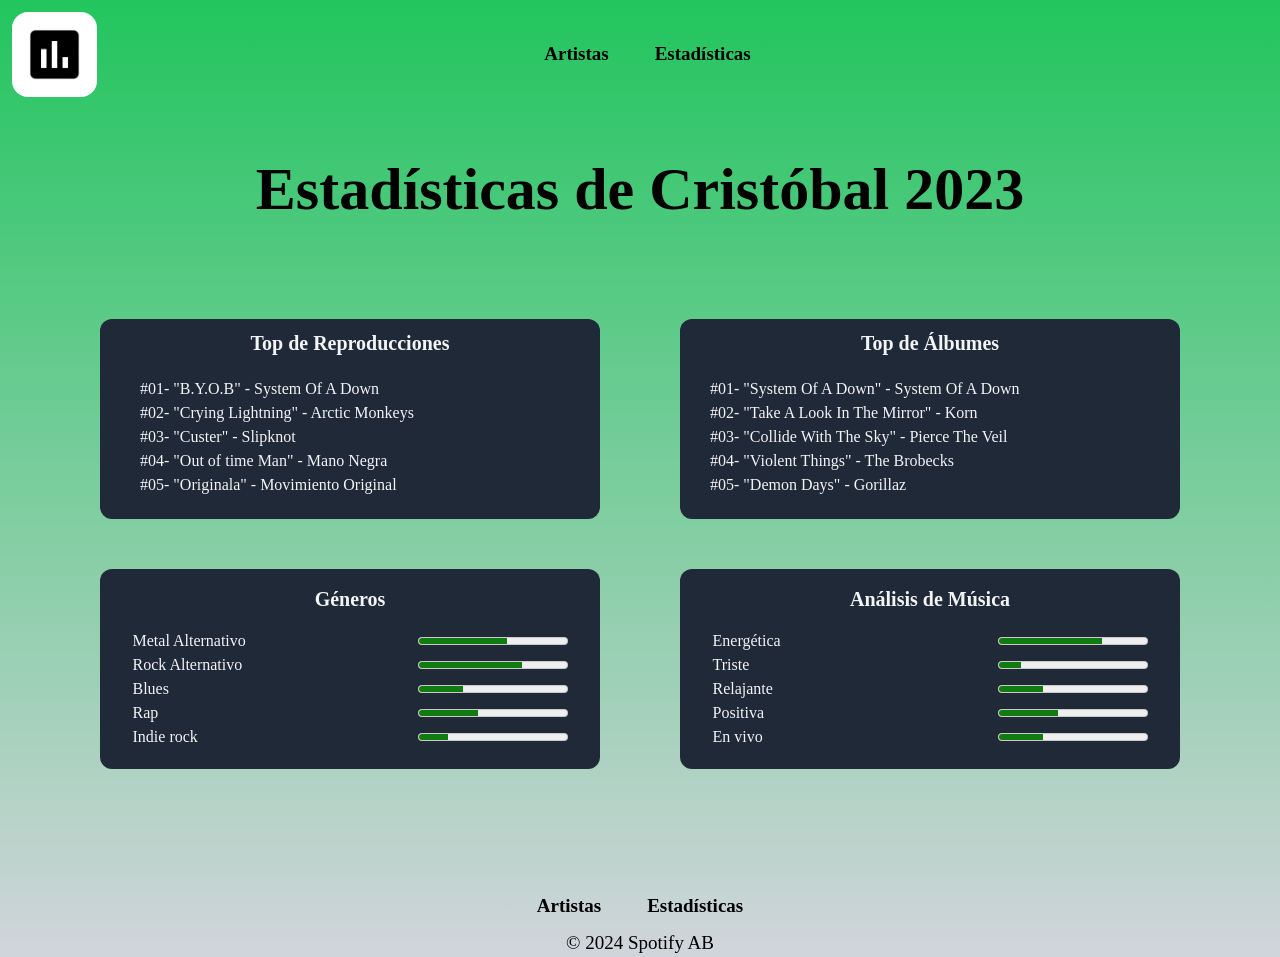
<file: codigo/estadisticas.html>
<!DOCTYPE html>
<html lang="en">
<head>
    <meta charset="UTF-8">
    <meta name="viewport" content="width=device-width, initial-scale=1.0">
    <link rel="stylesheet" href="./output.css">
    <link href="https://unpkg.com/aos@2.3.1/dist/aos.css" rel="stylesheet">
    <script src="https://unpkg.com/aos@2.3.1/dist/aos.js"></script>
    <link rel="icon" type="image/jpg" href="./../Imagenes/Logo.png"/>
    <link rel="stylesheet" href="https://cdnjs.cloudflare.com/ajax/libs/animate.css/4.1.1/animate.min.css"/>
    <link rel="stylesheet" type="text/css" href="https://csshake.surge.sh/csshake.min.css">
    
    
    <title>Proyecto Tailwind CSS</title>
</head>
<body class= "w-[100%] h-[auto]  font-mtsr bg-gradient-to-t from-gray-300 to-green-500 ">
    
    <nav class=" w-[100%] flex justify-between items-center">
        <div>
            <img class="w-[60px] animate__animated animate__flip md:w-[75px] lg:w-[85px] bg-white rounded-2xl m-3" src="./../Imagenes/Logo.png" alt="Logo ">
        </div>

        <div class= "flex justify-end lg:m-0 lg:justify-center font-bold w-[100%] absolute items-center animate__animated animate__backInDown">
            <a href="./../index.html" class="hover:text-gray-200 hover:bg-slate-900 rounded-full p-2 text-[14px] sm:text-[15px]  md:text-[17px] lg:text-[19px] lg:mx-[15px] shake-slow shake-freeze">Artistas</a>
            <a href="./estadisticas.html" class="hover:text-gray-200 hover:bg-slate-900 rounded-full mr-5 lg:mr-0 p-2 text-[14px] sm:text-[15px]  md:text-[17px] lg:text-[19px] lg:mx-[15px] shake-slow shake-freeze">Estadísticas</a>
        </div>
    </nav>

    <header class="w-[100%] text-center">
        <h1 class="text-2xl my-[50px] font-bold sm:text-3xl md:text-4xl lg:text-5xl xl:text-6xl xl:mt-[50px]">Estadísticas de Cristóbal 2023</h1>
    </header>
    
    <main class="w-[100%] grid place-items-center lg:grid-cols-2 gap-8 lg:mt-[100px] xl:gap-x-[80px] xl:gap-y-[50px]">   
        <div class="w-[95%] sm:w-[500px] lg:w-[470px] xl:w-[500px] h-[200px] bg-gray-800 rounded-xl flex flex-col items-center lg:items-start xl:place-self-end">
            <h2 class="text-gray-100 my-4 font-bold lg:text-center lg:w-[100%] lg:m-0 lg:mt-[10px] lg:text-xl">Top de Reproducciones</h2>
            <ul class="text-gray-100  lg:flex lg:flex-col lg:items-start lg:ml-[40px] lg:w-[100%] lg:m-0 lg:mt-[20px]">
                <li><a href="https://open.spotify.com/intl-es/track/0EYOdF5FCkgOJJla8DI2Md" target="_blank" class="hover:text-gray-400" rel="noopener noreferrer">#01- "B.Y.O.B" - System Of A Down</a></li>
                <li><a href="https://open.spotify.com/intl-es/track/6wVWJl64yoTzU27EI8ep20" target="_blank" class="hover:text-gray-400" rel="noopener noreferrer">#02- "Crying Lightning" - Arctic Monkeys</a></li>
                <li><a href="https://open.spotify.com/intl-es/track/3GiJq4AQK7324mfIQbpiTf" target="_blank" class="hover:text-gray-400" rel="noopener noreferrer">#03- "Custer" - Slipknot</a></li>
                <li><a href="https://open.spotify.com/intl-es/track/78PMpYDvjGiZdgwLsKizPS" target="_blank" class="hover:text-gray-400" rel="noopener noreferrer">#04- "Out of time Man" - Mano Negra</a></li>
                <li><a href="https://open.spotify.com/intl-es/track/1lr05RqFhNJhpi8Hc6wbDC" target="_blank" class="hover:text-gray-400" rel="noopener noreferrer">#05- "Originala" - Movimiento Original</a></li>
            </ul>
        </div>

        <div class="w-[95%] sm:w-[500px] lg:w-[470px] xl:w-[500px] h-[200px] bg-gray-800 rounded-xl flex flex-col items-center lg:items-start xl:place-self-start ">
            <h2 class="text-gray-100 my-4 font-bold lg:text-xl lg:text-center lg:w-[100%] lg:m-0 lg:mt-[10px]">Top de Álbumes</h2>
            <ul class="text-gray-100  lg:flex lg:flex-col lg:items-start lg:ml-[30px] lg:w-[100%] lg:m-0 lg:mt-[20px]">
                <li><a href="https://open.spotify.com/intl-es/album/3sSfjX4fhZonjyZ10x0l0f" target="_blank" class="hover:text-gray-400" rel="noopener noreferrer">#01- "System Of A Down" - System Of A Down</a></li>
                <li><a href="https://open.spotify.com/intl-es/album/3XbcvPX7hEupPOxPx7EVdh" target="_blank" class="hover:text-gray-400" rel="noopener noreferrer">#02- "Take A Look In The Mirror" - Korn</a></li>
                <li><a href="https://open.spotify.com/intl-es/album/661Hz0qJK8WIp7vAWsqKvk" target="_blank" class="hover:text-gray-400" rel="noopener noreferrer">#03- "Collide With The Sky" - Pierce The Veil</a></li>
                <li><a href="https://open.spotify.com/intl-es/album/1KLBdhphdiK82hYpAiw8DR" target="_blank" class="hover:text-gray-400" rel="noopener noreferrer">#04- "Violent Things" - The Brobecks</a></li>
                <li><a href="https://open.spotify.com/intl-es/album/0bUTHlWbkSQysoM3VsWldT" target="_blank" class="hover:text-gray-400" rel="noopener noreferrer">#05- "Demon Days" - Gorillaz</a></li>
            </ul>
        </div>

        <div class="w-[95%] sm:w-[500px] lg:w-[470px] xl:w-[500px] h-[200px] bg-gray-800 rounded-xl flex flex-col items-center xl:place-self-end">
            <h2 class="text-gray-100  my-4 font-bold lg:text-xl ">Géneros</h2>
            <ul class="text-gray-100 ">
                <li class="flex gap-3 justify-between items-center w-[350px] lg:w-[435px] "> 
                    <p >Metal Alternativo</p>
                    <meter class="w-[150px]" value=".6" max="1"></meter>
                <li class="flex gap-3 justify-between items-center w-[350px] lg:w-[435px]"> 
                    <p >Rock Alternativo</p>
                    <meter class="w-[150px]" value=".7" max="1" ></meter>
                <li class="flex gap-3 justify-between items-center w-[350px] lg:w-[435px]"> 
                    <p >Blues</p>
                    <meter class="w-[150px]" value=".3" max="1" ></meter>
                <li class="flex gap-3 justify-between items-center w-[350px] lg:w-[435px]"> 
                    <p >Rap</p>
                    <meter class="w-[150px]" value=".4" max="1" ></meter>
                <li class="flex gap-3 justify-between items-center w-[350px] lg:w-[435px]"> 
                    <p >Indie rock</p>
                    <meter class="w-[150px]" value=".2" max="1" ></meter>
               
            </ul>
        </div>

        <div class="w-[95%] sm:w-[500px] lg:w-[470px] xl:w-[500px] h-[200px] bg-gray-800 rounded-xl flex flex-col items-center xl:place-self-start ">
            <h2 class="text-gray-100  my-4 font-bold lg:text-xl ">Análisis de Música </h2>
            <ul class="text-gray-100 ">
                <li class="flex gap-3 justify-between items-center w-[350px] lg:w-[435px]"> 
                    <p >Energética</p>
                    <meter class="w-[150px]" value=".7" max="1" ></meter>
                <li class="flex gap-3 justify-between items-center w-[350px] lg:w-[435px]"> 
                    <p>Triste</p>
                    <meter class="w-[150px]"  value=".15" max="1" ></meter>
                <li class="flex gap-3 justify-between items-center w-[350px] lg:w-[435px]"> 
                    <p >Relajante</p>
                    <meter class="w-[150px]" value=".3" max="1" ></meter>
                <li class="flex gap-3 justify-between items-center w-[350px] lg:w-[435px]"> 
                    <p >Positiva</p>
                    <meter class="w-[150px]" value=".4" max="1" ></meter>
                <li class="flex gap-3 justify-between items-center w-[350px] lg:w-[435px]"> 
                    <p >En vivo</p>
                    <meter class="w-[150px]" value=".3" max="1" ></meter>
               
            </ul>
        </div>  
          
        
    </main>


    <footer class="relative bottom-0 w-[100%] mt-[40px] lg:mt-[115px] flex flex-col justify-center">
        <div class="flex justify-center font-bold w-[100%] items-center">
            <a href="./../index.html" class="hover:text-gray-200 hover:bg-slate-900 rounded-full p-2 text-[14px] sm:text-[15px]  md:text-[17px] lg:text-[19px] lg:mx-[15px]">Artistas</a>
            <a href="./estadisticas.html" class="hover:text-gray-200 hover:bg-slate-900 rounded-full  p-2 text-[14px] sm:text-[15px]  md:text-[17px] lg:text-[19px] lg:mx-[15px]">Estadísticas</a>
        </div>
        <div class="flex justify-center sm:text-[15px] md:text-[17px] lg:text-[19px]">
            <p>© 2024 Spotify AB</p>
        </div>
    </footer>

</body>
<script>
    AOS.init();
  </script>
</html>
</file>
<file: codigo/output.css>
/*
! tailwindcss v3.4.3 | MIT License | https://tailwindcss.com
*/

/*
1. Prevent padding and border from affecting element width. (https://github.com/mozdevs/cssremedy/issues/4)
2. Allow adding a border to an element by just adding a border-width. (https://github.com/tailwindcss/tailwindcss/pull/116)
*/

*,
::before,
::after {
  box-sizing: border-box;
  /* 1 */
  border-width: 0;
  /* 2 */
  border-style: solid;
  /* 2 */
  border-color: #e5e7eb;
  /* 2 */
}

::before,
::after {
  --tw-content: '';
}

/*
1. Use a consistent sensible line-height in all browsers.
2. Prevent adjustments of font size after orientation changes in iOS.
3. Use a more readable tab size.
4. Use the user's configured `sans` font-family by default.
5. Use the user's configured `sans` font-feature-settings by default.
6. Use the user's configured `sans` font-variation-settings by default.
7. Disable tap highlights on iOS
*/

html,
:host {
  line-height: 1.5;
  /* 1 */
  -webkit-text-size-adjust: 100%;
  /* 2 */
  -moz-tab-size: 4;
  /* 3 */
  -o-tab-size: 4;
     tab-size: 4;
  /* 3 */
  font-family: ui-sans-serif, system-ui, sans-serif, "Apple Color Emoji", "Segoe UI Emoji", "Segoe UI Symbol", "Noto Color Emoji";
  /* 4 */
  font-feature-settings: normal;
  /* 5 */
  font-variation-settings: normal;
  /* 6 */
  -webkit-tap-highlight-color: transparent;
  /* 7 */
}

/*
1. Remove the margin in all browsers.
2. Inherit line-height from `html` so users can set them as a class directly on the `html` element.
*/

body {
  margin: 0;
  /* 1 */
  line-height: inherit;
  /* 2 */
}

/*
1. Add the correct height in Firefox.
2. Correct the inheritance of border color in Firefox. (https://bugzilla.mozilla.org/show_bug.cgi?id=190655)
3. Ensure horizontal rules are visible by default.
*/

hr {
  height: 0;
  /* 1 */
  color: inherit;
  /* 2 */
  border-top-width: 1px;
  /* 3 */
}

/*
Add the correct text decoration in Chrome, Edge, and Safari.
*/

abbr:where([title]) {
  -webkit-text-decoration: underline dotted;
          text-decoration: underline dotted;
}

/*
Remove the default font size and weight for headings.
*/

h1,
h2,
h3,
h4,
h5,
h6 {
  font-size: inherit;
  font-weight: inherit;
}

/*
Reset links to optimize for opt-in styling instead of opt-out.
*/

a {
  color: inherit;
  text-decoration: inherit;
}

/*
Add the correct font weight in Edge and Safari.
*/

b,
strong {
  font-weight: bolder;
}

/*
1. Use the user's configured `mono` font-family by default.
2. Use the user's configured `mono` font-feature-settings by default.
3. Use the user's configured `mono` font-variation-settings by default.
4. Correct the odd `em` font sizing in all browsers.
*/

code,
kbd,
samp,
pre {
  font-family: ui-monospace, SFMono-Regular, Menlo, Monaco, Consolas, "Liberation Mono", "Courier New", monospace;
  /* 1 */
  font-feature-settings: normal;
  /* 2 */
  font-variation-settings: normal;
  /* 3 */
  font-size: 1em;
  /* 4 */
}

/*
Add the correct font size in all browsers.
*/

small {
  font-size: 80%;
}

/*
Prevent `sub` and `sup` elements from affecting the line height in all browsers.
*/

sub,
sup {
  font-size: 75%;
  line-height: 0;
  position: relative;
  vertical-align: baseline;
}

sub {
  bottom: -0.25em;
}

sup {
  top: -0.5em;
}

/*
1. Remove text indentation from table contents in Chrome and Safari. (https://bugs.chromium.org/p/chromium/issues/detail?id=999088, https://bugs.webkit.org/show_bug.cgi?id=201297)
2. Correct table border color inheritance in all Chrome and Safari. (https://bugs.chromium.org/p/chromium/issues/detail?id=935729, https://bugs.webkit.org/show_bug.cgi?id=195016)
3. Remove gaps between table borders by default.
*/

table {
  text-indent: 0;
  /* 1 */
  border-color: inherit;
  /* 2 */
  border-collapse: collapse;
  /* 3 */
}

/*
1. Change the font styles in all browsers.
2. Remove the margin in Firefox and Safari.
3. Remove default padding in all browsers.
*/

button,
input,
optgroup,
select,
textarea {
  font-family: inherit;
  /* 1 */
  font-feature-settings: inherit;
  /* 1 */
  font-variation-settings: inherit;
  /* 1 */
  font-size: 100%;
  /* 1 */
  font-weight: inherit;
  /* 1 */
  line-height: inherit;
  /* 1 */
  letter-spacing: inherit;
  /* 1 */
  color: inherit;
  /* 1 */
  margin: 0;
  /* 2 */
  padding: 0;
  /* 3 */
}

/*
Remove the inheritance of text transform in Edge and Firefox.
*/

button,
select {
  text-transform: none;
}

/*
1. Correct the inability to style clickable types in iOS and Safari.
2. Remove default button styles.
*/

button,
input:where([type='button']),
input:where([type='reset']),
input:where([type='submit']) {
  -webkit-appearance: button;
  /* 1 */
  background-color: transparent;
  /* 2 */
  background-image: none;
  /* 2 */
}

/*
Use the modern Firefox focus style for all focusable elements.
*/

:-moz-focusring {
  outline: auto;
}

/*
Remove the additional `:invalid` styles in Firefox. (https://github.com/mozilla/gecko-dev/blob/2f9eacd9d3d995c937b4251a5557d95d494c9be1/layout/style/res/forms.css#L728-L737)
*/

:-moz-ui-invalid {
  box-shadow: none;
}

/*
Add the correct vertical alignment in Chrome and Firefox.
*/

progress {
  vertical-align: baseline;
}

/*
Correct the cursor style of increment and decrement buttons in Safari.
*/

::-webkit-inner-spin-button,
::-webkit-outer-spin-button {
  height: auto;
}

/*
1. Correct the odd appearance in Chrome and Safari.
2. Correct the outline style in Safari.
*/

[type='search'] {
  -webkit-appearance: textfield;
  /* 1 */
  outline-offset: -2px;
  /* 2 */
}

/*
Remove the inner padding in Chrome and Safari on macOS.
*/

::-webkit-search-decoration {
  -webkit-appearance: none;
}

/*
1. Correct the inability to style clickable types in iOS and Safari.
2. Change font properties to `inherit` in Safari.
*/

::-webkit-file-upload-button {
  -webkit-appearance: button;
  /* 1 */
  font: inherit;
  /* 2 */
}

/*
Add the correct display in Chrome and Safari.
*/

summary {
  display: list-item;
}

/*
Removes the default spacing and border for appropriate elements.
*/

blockquote,
dl,
dd,
h1,
h2,
h3,
h4,
h5,
h6,
hr,
figure,
p,
pre {
  margin: 0;
}

fieldset {
  margin: 0;
  padding: 0;
}

legend {
  padding: 0;
}

ol,
ul,
menu {
  list-style: none;
  margin: 0;
  padding: 0;
}

/*
Reset default styling for dialogs.
*/

dialog {
  padding: 0;
}

/*
Prevent resizing textareas horizontally by default.
*/

textarea {
  resize: vertical;
}

/*
1. Reset the default placeholder opacity in Firefox. (https://github.com/tailwindlabs/tailwindcss/issues/3300)
2. Set the default placeholder color to the user's configured gray 400 color.
*/

input::-moz-placeholder, textarea::-moz-placeholder {
  opacity: 1;
  /* 1 */
  color: #9ca3af;
  /* 2 */
}

input::placeholder,
textarea::placeholder {
  opacity: 1;
  /* 1 */
  color: #9ca3af;
  /* 2 */
}

/*
Set the default cursor for buttons.
*/

button,
[role="button"] {
  cursor: pointer;
}

/*
Make sure disabled buttons don't get the pointer cursor.
*/

:disabled {
  cursor: default;
}

/*
1. Make replaced elements `display: block` by default. (https://github.com/mozdevs/cssremedy/issues/14)
2. Add `vertical-align: middle` to align replaced elements more sensibly by default. (https://github.com/jensimmons/cssremedy/issues/14#issuecomment-634934210)
   This can trigger a poorly considered lint error in some tools but is included by design.
*/

img,
svg,
video,
canvas,
audio,
iframe,
embed,
object {
  display: block;
  /* 1 */
  vertical-align: middle;
  /* 2 */
}

/*
Constrain images and videos to the parent width and preserve their intrinsic aspect ratio. (https://github.com/mozdevs/cssremedy/issues/14)
*/

img,
video {
  max-width: 100%;
  height: auto;
}

/* Make elements with the HTML hidden attribute stay hidden by default */

[hidden] {
  display: none;
}

*, ::before, ::after {
  --tw-border-spacing-x: 0;
  --tw-border-spacing-y: 0;
  --tw-translate-x: 0;
  --tw-translate-y: 0;
  --tw-rotate: 0;
  --tw-skew-x: 0;
  --tw-skew-y: 0;
  --tw-scale-x: 1;
  --tw-scale-y: 1;
  --tw-pan-x:  ;
  --tw-pan-y:  ;
  --tw-pinch-zoom:  ;
  --tw-scroll-snap-strictness: proximity;
  --tw-gradient-from-position:  ;
  --tw-gradient-via-position:  ;
  --tw-gradient-to-position:  ;
  --tw-ordinal:  ;
  --tw-slashed-zero:  ;
  --tw-numeric-figure:  ;
  --tw-numeric-spacing:  ;
  --tw-numeric-fraction:  ;
  --tw-ring-inset:  ;
  --tw-ring-offset-width: 0px;
  --tw-ring-offset-color: #fff;
  --tw-ring-color: rgb(59 130 246 / 0.5);
  --tw-ring-offset-shadow: 0 0 #0000;
  --tw-ring-shadow: 0 0 #0000;
  --tw-shadow: 0 0 #0000;
  --tw-shadow-colored: 0 0 #0000;
  --tw-blur:  ;
  --tw-brightness:  ;
  --tw-contrast:  ;
  --tw-grayscale:  ;
  --tw-hue-rotate:  ;
  --tw-invert:  ;
  --tw-saturate:  ;
  --tw-sepia:  ;
  --tw-drop-shadow:  ;
  --tw-backdrop-blur:  ;
  --tw-backdrop-brightness:  ;
  --tw-backdrop-contrast:  ;
  --tw-backdrop-grayscale:  ;
  --tw-backdrop-hue-rotate:  ;
  --tw-backdrop-invert:  ;
  --tw-backdrop-opacity:  ;
  --tw-backdrop-saturate:  ;
  --tw-backdrop-sepia:  ;
  --tw-contain-size:  ;
  --tw-contain-layout:  ;
  --tw-contain-paint:  ;
  --tw-contain-style:  ;
}

::backdrop {
  --tw-border-spacing-x: 0;
  --tw-border-spacing-y: 0;
  --tw-translate-x: 0;
  --tw-translate-y: 0;
  --tw-rotate: 0;
  --tw-skew-x: 0;
  --tw-skew-y: 0;
  --tw-scale-x: 1;
  --tw-scale-y: 1;
  --tw-pan-x:  ;
  --tw-pan-y:  ;
  --tw-pinch-zoom:  ;
  --tw-scroll-snap-strictness: proximity;
  --tw-gradient-from-position:  ;
  --tw-gradient-via-position:  ;
  --tw-gradient-to-position:  ;
  --tw-ordinal:  ;
  --tw-slashed-zero:  ;
  --tw-numeric-figure:  ;
  --tw-numeric-spacing:  ;
  --tw-numeric-fraction:  ;
  --tw-ring-inset:  ;
  --tw-ring-offset-width: 0px;
  --tw-ring-offset-color: #fff;
  --tw-ring-color: rgb(59 130 246 / 0.5);
  --tw-ring-offset-shadow: 0 0 #0000;
  --tw-ring-shadow: 0 0 #0000;
  --tw-shadow: 0 0 #0000;
  --tw-shadow-colored: 0 0 #0000;
  --tw-blur:  ;
  --tw-brightness:  ;
  --tw-contrast:  ;
  --tw-grayscale:  ;
  --tw-hue-rotate:  ;
  --tw-invert:  ;
  --tw-saturate:  ;
  --tw-sepia:  ;
  --tw-drop-shadow:  ;
  --tw-backdrop-blur:  ;
  --tw-backdrop-brightness:  ;
  --tw-backdrop-contrast:  ;
  --tw-backdrop-grayscale:  ;
  --tw-backdrop-hue-rotate:  ;
  --tw-backdrop-invert:  ;
  --tw-backdrop-opacity:  ;
  --tw-backdrop-saturate:  ;
  --tw-backdrop-sepia:  ;
  --tw-contain-size:  ;
  --tw-contain-layout:  ;
  --tw-contain-paint:  ;
  --tw-contain-style:  ;
}

.absolute {
  position: absolute;
}

.relative {
  position: relative;
}

.bottom-0 {
  bottom: 0px;
}

.m-3 {
  margin: 0.75rem;
}

.mx-\[10px\] {
  margin-left: 10px;
  margin-right: 10px;
}

.my-4 {
  margin-top: 1rem;
  margin-bottom: 1rem;
}

.my-\[10px\] {
  margin-top: 10px;
  margin-bottom: 10px;
}

.my-\[20px\] {
  margin-top: 20px;
  margin-bottom: 20px;
}

.my-\[30px\] {
  margin-top: 30px;
  margin-bottom: 30px;
}

.my-\[50px\] {
  margin-top: 50px;
  margin-bottom: 50px;
}

.mb-4 {
  margin-bottom: 1rem;
}

.ml-2 {
  margin-left: 0.5rem;
}

.ml-\[50px\] {
  margin-left: 50px;
}

.mr-5 {
  margin-right: 1.25rem;
}

.mr-\[20px\] {
  margin-right: 20px;
}

.mr-\[40px\] {
  margin-right: 40px;
}

.mr-\[50px\] {
  margin-right: 50px;
}

.mt-\[150px\] {
  margin-top: 150px;
}

.mt-\[40px\] {
  margin-top: 40px;
}

.flex {
  display: flex;
}

.grid {
  display: grid;
}

.h-\[200px\] {
  height: 200px;
}

.h-\[auto\] {
  height: auto;
}

.w-\[100\%\] {
  width: 100%;
}

.w-\[150px\] {
  width: 150px;
}

.w-\[300px\] {
  width: 300px;
}

.w-\[350px\] {
  width: 350px;
}

.w-\[60px\] {
  width: 60px;
}

.w-\[95\%\] {
  width: 95%;
}

.flex-col {
  flex-direction: column;
}

.place-items-center {
  place-items: center;
}

.items-center {
  align-items: center;
}

.justify-end {
  justify-content: flex-end;
}

.justify-center {
  justify-content: center;
}

.justify-between {
  justify-content: space-between;
}

.justify-evenly {
  justify-content: space-evenly;
}

.gap-3 {
  gap: 0.75rem;
}

.gap-8 {
  gap: 2rem;
}

.gap-\[5px\] {
  gap: 5px;
}

.place-self-center {
  place-self: center;
}

.overflow-hidden {
  overflow: hidden;
}

.overflow-x-hidden {
  overflow-x: hidden;
}

.rounded-2xl {
  border-radius: 1rem;
}

.rounded-full {
  border-radius: 9999px;
}

.rounded-xl {
  border-radius: 0.75rem;
}

.bg-gray-800 {
  --tw-bg-opacity: 1;
  background-color: rgb(31 41 55 / var(--tw-bg-opacity));
}

.bg-white {
  --tw-bg-opacity: 1;
  background-color: rgb(255 255 255 / var(--tw-bg-opacity));
}

.bg-gradient-to-t {
  background-image: linear-gradient(to top, var(--tw-gradient-stops));
}

.from-gray-300 {
  --tw-gradient-from: #d1d5db var(--tw-gradient-from-position);
  --tw-gradient-to: rgb(209 213 219 / 0) var(--tw-gradient-to-position);
  --tw-gradient-stops: var(--tw-gradient-from), var(--tw-gradient-to);
}

.to-green-500 {
  --tw-gradient-to: #22c55e var(--tw-gradient-to-position);
}

.p-2 {
  padding: 0.5rem;
}

.text-center {
  text-align: center;
}

.font-mtsr {
  font-family: Montserrat;
}

.text-2xl {
  font-size: 1.5rem;
  line-height: 2rem;
}

.text-\[14px\] {
  font-size: 14px;
}

.text-xl {
  font-size: 1.25rem;
  line-height: 1.75rem;
}

.font-black {
  font-weight: 900;
}

.font-bold {
  font-weight: 700;
}

.text-gray-100 {
  --tw-text-opacity: 1;
  color: rgb(243 244 246 / var(--tw-text-opacity));
}

.shadow-\[0_0px_50px_\#343C3C\] {
  --tw-shadow: 0 0px 50px #343C3C;
  --tw-shadow-colored: 0 0px 50px var(--tw-shadow-color);
  box-shadow: var(--tw-ring-offset-shadow, 0 0 #0000), var(--tw-ring-shadow, 0 0 #0000), var(--tw-shadow);
}

.hover\:bg-slate-900:hover {
  --tw-bg-opacity: 1;
  background-color: rgb(15 23 42 / var(--tw-bg-opacity));
}

.hover\:text-gray-200:hover {
  --tw-text-opacity: 1;
  color: rgb(229 231 235 / var(--tw-text-opacity));
}

.hover\:text-gray-400:hover {
  --tw-text-opacity: 1;
  color: rgb(156 163 175 / var(--tw-text-opacity));
}

.hover\:text-gray-700:hover {
  --tw-text-opacity: 1;
  color: rgb(55 65 81 / var(--tw-text-opacity));
}

@media (min-width: 640px) {
  .sm\:w-\[200px\] {
    width: 200px;
  }

  .sm\:w-\[350px\] {
    width: 350px;
  }

  .sm\:w-\[500px\] {
    width: 500px;
  }

  .sm\:text-2xl {
    font-size: 1.5rem;
    line-height: 2rem;
  }

  .sm\:text-3xl {
    font-size: 1.875rem;
    line-height: 2.25rem;
  }

  .sm\:text-\[15px\] {
    font-size: 15px;
  }

  .sm\:text-\[20px\] {
    font-size: 20px;
  }

  .sm\:text-\[25px\] {
    font-size: 25px;
  }

  .sm\:text-xl {
    font-size: 1.25rem;
    line-height: 1.75rem;
  }
}

@media (min-width: 768px) {
  .md\:w-\[75px\] {
    width: 75px;
  }

  .md\:text-3xl {
    font-size: 1.875rem;
    line-height: 2.25rem;
  }

  .md\:text-4xl {
    font-size: 2.25rem;
    line-height: 2.5rem;
  }

  .md\:text-\[17px\] {
    font-size: 17px;
  }
}

@media (min-width: 1024px) {
  .lg\:m-0 {
    margin: 0px;
  }

  .lg\:mx-\[15px\] {
    margin-left: 15px;
    margin-right: 15px;
  }

  .lg\:ml-\[30px\] {
    margin-left: 30px;
  }

  .lg\:ml-\[40px\] {
    margin-left: 40px;
  }

  .lg\:mr-0 {
    margin-right: 0px;
  }

  .lg\:mt-\[100px\] {
    margin-top: 100px;
  }

  .lg\:mt-\[10px\] {
    margin-top: 10px;
  }

  .lg\:mt-\[115px\] {
    margin-top: 115px;
  }

  .lg\:mt-\[20px\] {
    margin-top: 20px;
  }

  .lg\:flex {
    display: flex;
  }

  .lg\:w-\[100\%\] {
    width: 100%;
  }

  .lg\:w-\[300px\] {
    width: 300px;
  }

  .lg\:w-\[400px\] {
    width: 400px;
  }

  .lg\:w-\[435px\] {
    width: 435px;
  }

  .lg\:w-\[470px\] {
    width: 470px;
  }

  .lg\:w-\[85px\] {
    width: 85px;
  }

  .lg\:grid-cols-2 {
    grid-template-columns: repeat(2, minmax(0, 1fr));
  }

  .lg\:flex-col {
    flex-direction: column;
  }

  .lg\:items-start {
    align-items: flex-start;
  }

  .lg\:items-center {
    align-items: center;
  }

  .lg\:justify-center {
    justify-content: center;
  }

  .lg\:text-center {
    text-align: center;
  }

  .lg\:text-4xl {
    font-size: 2.25rem;
    line-height: 2.5rem;
  }

  .lg\:text-5xl {
    font-size: 3rem;
    line-height: 1;
  }

  .lg\:text-\[19px\] {
    font-size: 19px;
  }

  .lg\:text-xl {
    font-size: 1.25rem;
    line-height: 1.75rem;
  }
}

@media (min-width: 1280px) {
  .xl\:mt-\[100px\] {
    margin-top: 100px;
  }

  .xl\:mt-\[50px\] {
    margin-top: 50px;
  }

  .xl\:w-\[350px\] {
    width: 350px;
  }

  .xl\:w-\[450px\] {
    width: 450px;
  }

  .xl\:w-\[500px\] {
    width: 500px;
  }

  .xl\:gap-x-\[80px\] {
    -moz-column-gap: 80px;
         column-gap: 80px;
  }

  .xl\:gap-y-\[50px\] {
    row-gap: 50px;
  }

  .xl\:place-self-start {
    place-self: start;
  }

  .xl\:place-self-end {
    place-self: end;
  }

  .xl\:text-2xl {
    font-size: 1.5rem;
    line-height: 2rem;
  }

  .xl\:text-5xl {
    font-size: 3rem;
    line-height: 1;
  }

  .xl\:text-6xl {
    font-size: 3.75rem;
    line-height: 1;
  }

  .xl\:text-\[25px\] {
    font-size: 25px;
  }

  .xl\:text-\[30px\] {
    font-size: 30px;
  }
}
</file>
